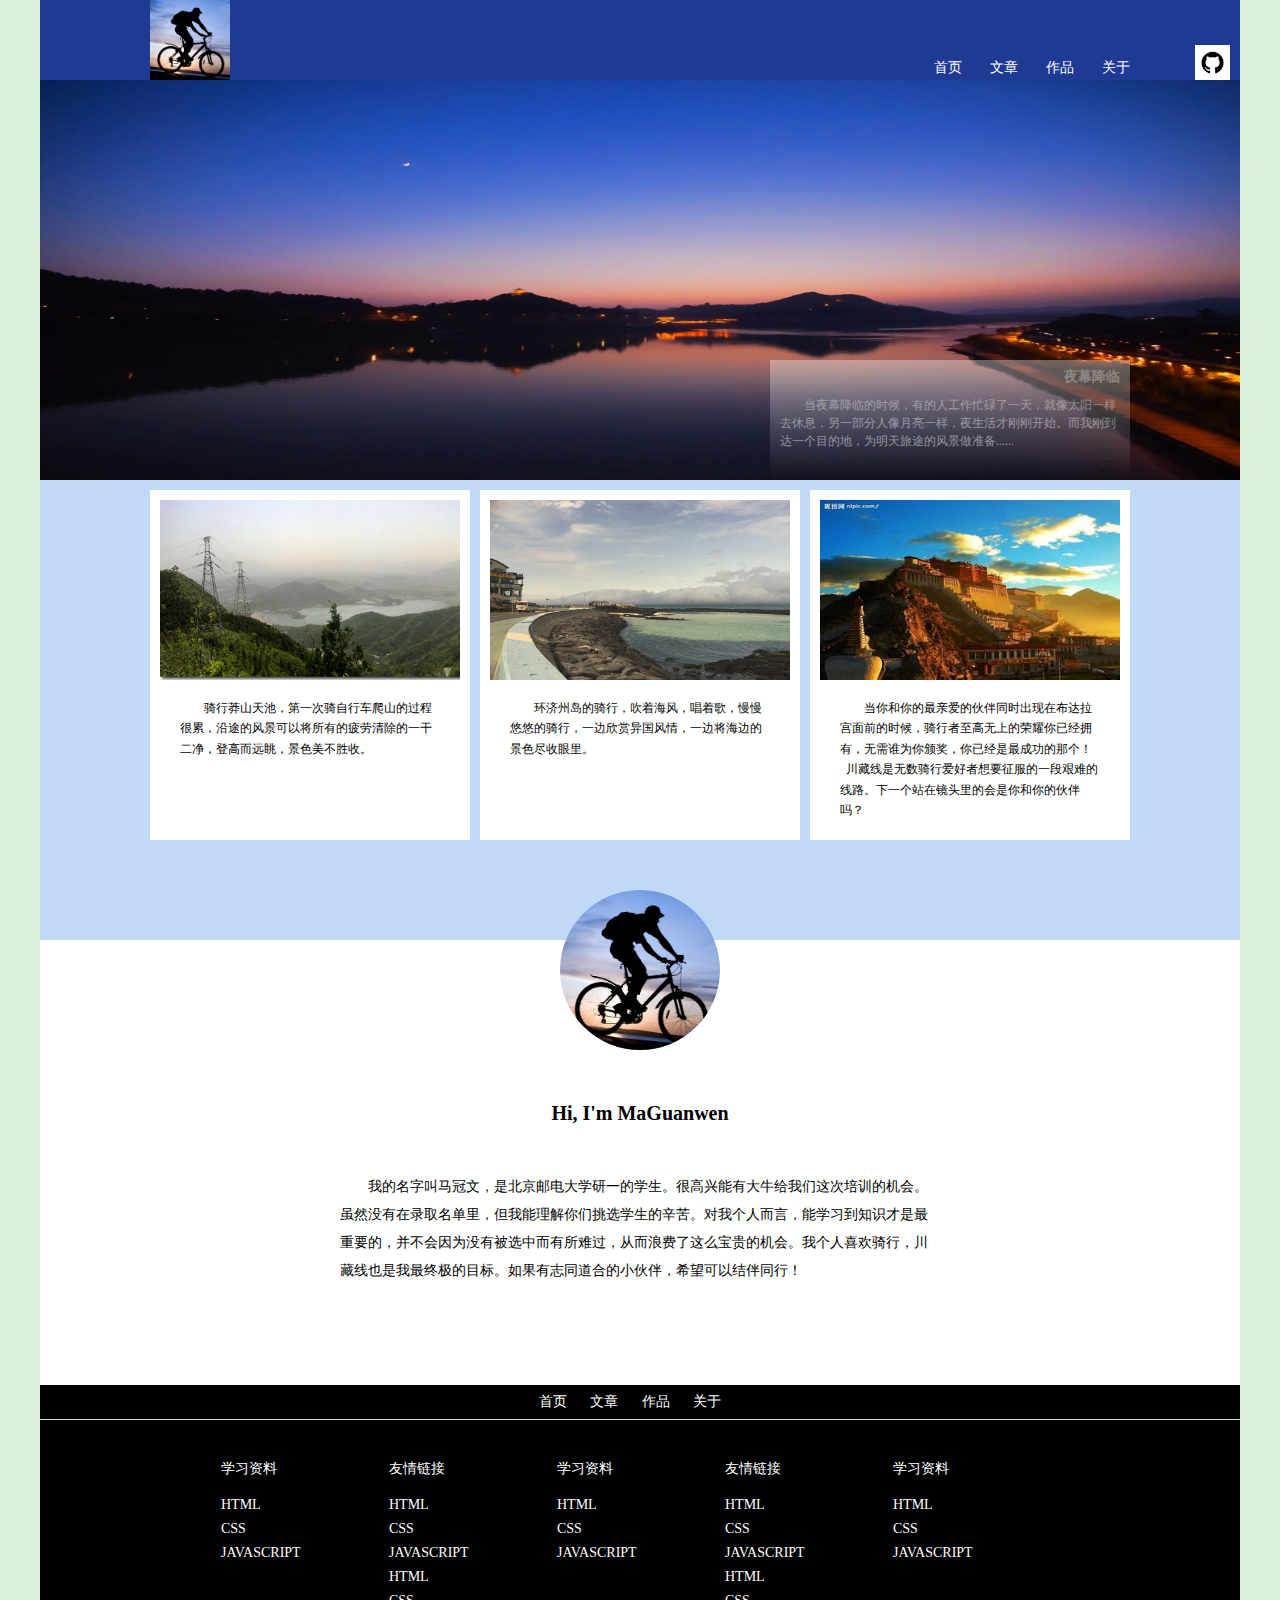
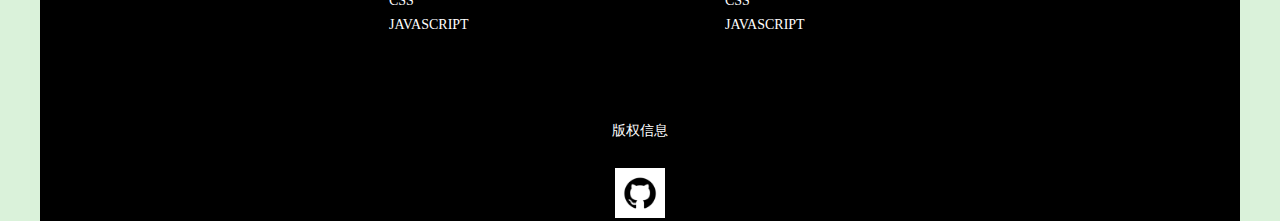
<file: task/task0001/work/maguanwen/index.html>
<!doctype html>
<html>
  <head>
    <meta charset="utf-8" />
	<link type="text/css" rel="stylesheet" href="css/style.css"/>
    <title>Biker</title>
    
    <style>
	  #img {
		width:100%; 
		height:400px; 
		position:relative; 
	  }
	  #img img{
		width:1200px; 
		position:absolute; 
		height:400px; 
	  }
	  #img .tag{
		color:#fff;
		width:360px; 
		background:-webkit-linear-gradient(top,rgba(255,255,255,0.7),rgba(255,255,255,0)); 
		position: absolute; 
		bottom: 0px; 
		opacity: 0.5; 
		right:110px; 
	  }
	  #img .tag h2{
		font-size:14px; 
		margin-top: 10px; 
		text-align: right;
		margin-right: 10px;  
	  }
	  #img .tag p{
		font-size:12px; 
		line-height: 150%; 
		margin: 12px 10px 30px 10px;  
	  }
	  #pictures{
		width:980px; 
		margin:10px auto 100px auto; 
		overflow:hidden;   
	  }
	  #pictures .picture{
		float:left; 
		width: 320px;
		background-color: #fff;
		display: inline;
		margin-bottom:-500px;
		padding-bottom: 520px;
	  }
	  #pictures .picture img{
		width: 300px; 
		height: 180px; 
		margin: 10px 10px 15px 10px;
	  }
	  #pictures .picture p{
		padding: 0 30px ;
		font-size: 12px;
		line-height: 170%;
	  }	 
	  #myself{
		position: relative; 
		width:100%; 
		background-color: #fff; 
		padding-bottom: 50px;  
	  }
	  #myself img{
		height:160px; 
		width:160px; 
		border-radius: 50%; 
		position:relative; 
		left:50%; 
		margin-left:-80px; 
		margin-bottom: 50px; 
		margin-top:-50px;  
	  }
	  #myself h2{
		font-size:20px; 
		font-family:Century Gothic; 
		color: #000; 
		text-align:center; 
	  }
	  #myself p{
		width:600px; 
		font-size: 14px; 
		margin: 50px auto; 
		line-height: 200%  
	  }
    </style>
  </head>
  <body >
  
  <div id="container" >
    
    <div id="header" >
      <img  src="img/logo_bicycle.png" />
      <ul >
        <li><a href="about.html">关于</a></li>
        <li><a href="gallery.html">作品</a></li>
        <li><a href="blog.html">文章</a></li>
        <li><a href="index.html">首页</a></li>
      </ul>
      <a href="http://www.github.com">
        <img class="logo" src="img/githubIcon.gif" />
      </a>
    </div><!-- end header -->
    
    <div id="img">
      <img src="img/background.jpg" />
      <div class="tag">
        <h2>夜幕降临</h2>
        <p>当夜幕降临的时候，有的人工作忙碌了一天，就像太阳一样去休息，另一部分人像月亮一样，夜生活才刚刚开始。而我刚到达一个目的地，为明天旅途的风景做准备......</p>
      </div>
    </div><!-- end img -->
    
    <div id="pictures">
      <div id="picture1" class="picture" style=" margin-right:10px">
        <img src="img/picture1.png" />
        <p>骑行莽山天池，第一次骑自行车爬山的过程很累，沿途的风景可以将所有的疲劳清除的一干二净，登高而远眺，景色美不胜收。
        </p>
      </div>
      <div id="picture2" class="picture" style=" margin-right:10px">
        <img src="img/picture2.jpg" />
        <p>环济州岛的骑行，吹着海风，唱着歌，慢慢悠悠的骑行，一边欣赏异国风情，一边将海边的景色尽收眼里。</p>
      </div>
      <div id="picture3" class="picture" >
        <img src="img/picture3.jpg" />
        <p>当你和你的最亲爱的伙伴同时出现在布达拉宫面前的时候，骑行者至高无上的荣耀你已经拥有，无需谁为你颁奖，你已经是最成功的那个！<br/>&nbsp;&nbsp;川藏线是无数骑行爱好者想要征服的一段艰难的线路。下一个站在镜头里的会是你和你的伙伴吗？</p>
      </div>
      <div style="clear:both;"></div>
    </div><!-- end pictures -->
    
    <div id="myself">
      <img src="img/logo_bicycle.png" />
      <h2>Hi, I'm MaGuanwen</h2>
      <p>我的名字叫马冠文，是北京邮电大学研一的学生。很高兴能有大牛给我们这次培训的机会。虽然没有在录取名单里，但我能理解你们挑选学生的辛苦。对我个人而言，能学习到知识才是最重要的，并不会因为没有被选中而有所难过，从而浪费了这么宝贵的机会。我个人喜欢骑行，川藏线也是我最终极的目标。如果有志同道合的小伙伴，希望可以结伴同行！</p>
    </div><!-- end myself -->
    
    <div class="footer">
      <ul class="foot">
        <li><a href="index.html">首页</a></li>
        <li><a href="blog.html">文章</a></li>
        <li><a href="gallery.html">作品</a></li>
        <li><a href="about.html">关于</a></li>
      </ul>
      <div class="about" >
        <table>
          <tr>
            <th>学习资料</th>
            <th>友情链接</th>
            <th>学习资料</th>
            <th>友情链接</th>
            <th>学习资料</th>
          </tr>
          <tr>
            <td>
              <ul>
               <li><a href="#">HTML</a></li>               
               <li><a href="#">CSS</a></li>
               <li><a href="#">JAVASCRIPT</a></li>
              </ul>
            </td>
            <td>
              <ul>
               <li><a href="#">HTML</a></li>               
               <li><a href="#">CSS</a></li>
               <li><a href="#">JAVASCRIPT</a></li>
               <li><a href="#">HTML</a></li>               
               <li><a href="#">CSS</a></li>
               <li><a href="#">JAVASCRIPT</a></li>
              </ul>
            </td>
            <td>
              <ul>
               <li><a href="#">HTML</a></li>               
               <li><a href="#">CSS</a></li>
               <li><a href="#">JAVASCRIPT</a></li>
              </ul>
            </td>
            <td>
              <ul>
               <li><a href="#">HTML</a></li>               
               <li><a href="#">CSS</a></li>
               <li><a href="#">JAVASCRIPT</a></li>
               <li><a href="#">HTML</a></li>               
               <li><a href="#">CSS</a></li>
               <li><a href="#">JAVASCRIPT</a></li>
              </ul>
            </td>
            <td>
              <ul>
               <li><a href="#">HTML</a></li>               
               <li><a href="#">CSS</a></li>
               <li><a href="#">JAVASCRIPT</a></li>
              </ul>
            </td>
          </tr>
        </table>
      </div>
      <p>版权信息</p>
      <img src="img/githubIcon.gif" />
    </div><!-- end footer -->
    
    </div> <!-- end container -->  
  </body>
</html>
</file>
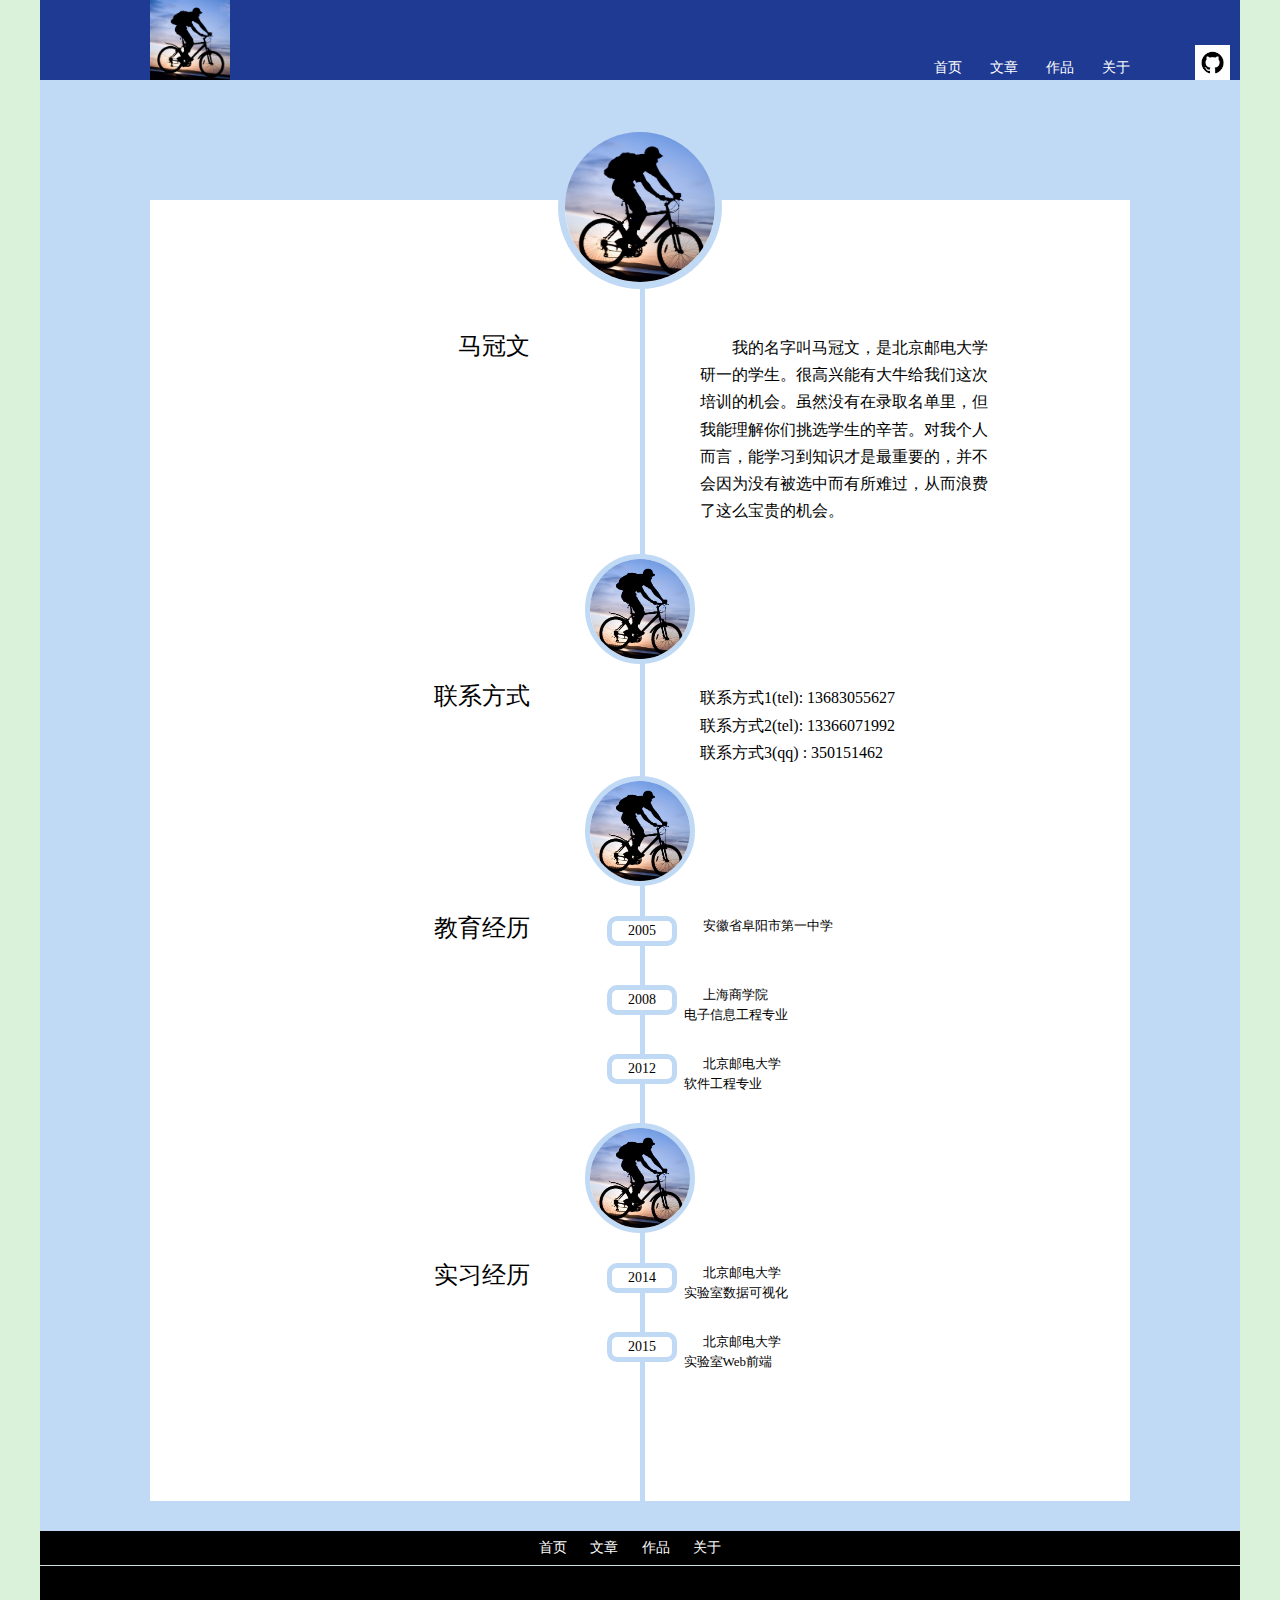
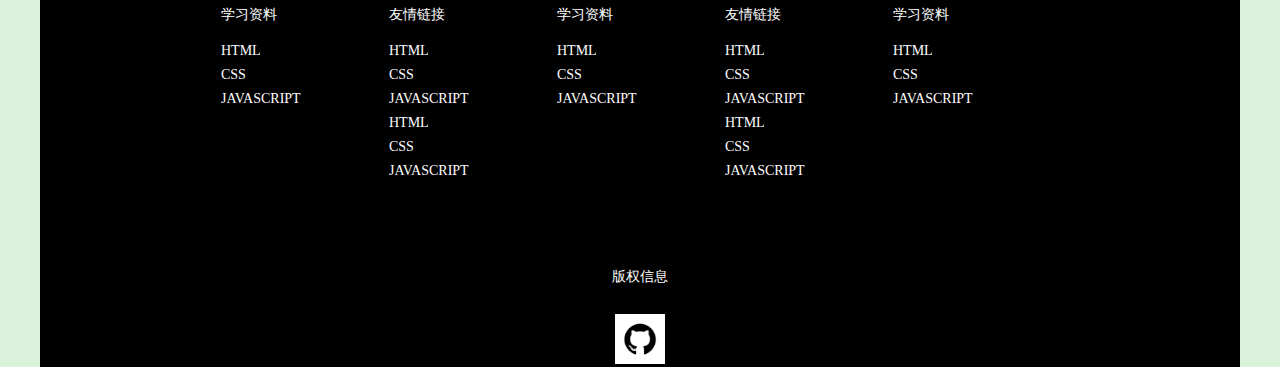
<file: task/task0001/work/maguanwen/about.html>
<!doctype html>
<html>
  <head>
    <meta charset="utf-8" />
    <link type="text/css" href="css/style.css" rel="stylesheet" />
    <title>About</title>
    <style>
      #content:before{
		content: "";
		position: absolute;
		top: 0;
		bottom: 0;
		width: 5px;
		background-color: #C0D9F4;
		margin-left: 50%;  
	  }
	  #content{
		width: 980px; 
		margin:120px auto 30px auto; 
		position:relative; 
		background-color:#fff; 
		padding-bottom: 100px;  
	  }
	  .title{
		  display:block; 
		  position:absolute; 
		  right: 600px; 
		  font-size: 24px;
	  }
	  .detail{
		  display:block; 
		  position:relative; 
		  left: 550px; 
		  padding-right: 100px; 
		  line-height: 170%; 
		  width:300px;
	  }  
	  .picture{
		  height:100px; 
		  width:100px; 
		  border-radius:50%;
		  margin: 0px auto 10px auto;
		  position:relative;
		  border: 5px solid #C0D9F4;
		  
	  }
	  .picture img{
		border-radius: 50%; 
		height:100px; 
		width:100px; 
	  }
	  .time{
		position:relative; 
		left: 457px;
		margin-top: 30px; 
		margin-bottom: 30px;
	  }
	  .time .timeYear{
		  border: 5px solid #C0D9F4;
		  border-radius: 10px; 
		  width: 60px; 
		  height: 20px; 
		  text-align:center; 
		  line-height: 20px; 
		  font-size: 14px; 
		  float:left; 
		  background-color: #fff;
	  }
	  .time p{
		font-size:13px; 
		line-height:150%;  
	  }
    </style>
  </head>
  
  <body>
    <div id="container">
      <div id="header">
        <img  src="img/logo_bicycle.png" />
        <ul >
          <li><a href="about.html">关于</a></li>
          <li><a href="gallery.html">作品</a></li>
          <li><a href="blog.html">文章</a></li>
          <li><a href="index.html">首页</a></li>
        </ul>
        <a href="http://www.github.com">
          <img class="logo" src="img/githubIcon.gif" />
        </a>
      </div><!-- end header-->
      
      <div id="content">
        <div class="picture" style="height:150px; width:150px;  border: 7px solid #C0D9F4; top: -75px; margin-bottom: 20px;">
          <img src="img/logo_bicycle.png" style="height:150px; width:150px;" />
        </div>
        
        <div style="position:relative; top: -50px;">
          <p class="title">马冠文</p>
          <p class="detail" style="">我的名字叫马冠文，是北京邮电大学研一的学生。很高兴能有大牛给我们这次培训的机会。虽然没有在录取名单里，但我能理解你们挑选学生的辛苦。对我个人而言，能学习到知识才是最重要的，并不会因为没有被选中而有所难过，从而浪费了这么宝贵的机会。</p>
        </div>
        
        <div class="picture" style="top: -20px;">
          <img src="img/logo_bicycle.png" />
        </div>
        
        <div style="position:relative; top: -10px;">
          <p class="title">联系方式</p>
          <p class="detail" style="text-indent:0;">联系方式1(tel): 13683055627<br/>联系方式2(tel): 13366071992<br/>联系方式3(qq) : 350151462</p>
        </div>
        
        <div class="picture">
          <img src="img/logo_bicycle.png" />
        </div>
       
       <div style="position:relative;">
         <p class="title">教育经历</p>
         <div class="time" >
           <div class="timeYear">2005</div>
           <p>安徽省阜阳市第一中学<br/>&nbsp;</p>
         </div>
         <div class="time" >
           <div class="timeYear">2008</div>
           <p>上海商学院<br/>&nbsp;&nbsp;电子信息工程专业</p>
         </div>
         <div class="time" >
           <div class="timeYear">2012</div>
           <p>北京邮电大学<br/>&nbsp;&nbsp;软件工程专业</p>
         </div>
       </div>
       
       <div class="picture">
         <img src="img/logo_bicycle.png" />
        </div>
       
       <div style="position:relative;">
         <p class="title">实习经历</p>         
         <div class="time" >
           <div class="timeYear">2014</div>
           <p>北京邮电大学<br/>&nbsp;&nbsp;实验室数据可视化</p>
         </div>
         <div class="time" >
           <div class="timeYear">2015</div>
           <p>北京邮电大学<br/>&nbsp;&nbsp;实验室Web前端</p>
         </div>
       </div>       
      </div><!--end content--> 
      
      <div class="footer">
      <ul class="foot">
        <li><a href="index.html">首页</a></li>
        <li><a href="blog.html">文章</a></li>
        <li><a href="gallery.html">作品</a></li>
        <li><a href="about.html">关于</a></li>
      </ul>
      <div class="about" >
        <table>
          <tr>
            <th>学习资料</th>
            <th>友情链接</th>
            <th>学习资料</th>
            <th>友情链接</th>
            <th>学习资料</th>
          </tr>
          <tr>
            <td>
              <ul>
               <li><a href="#">HTML</a></li>               
               <li><a href="#">CSS</a></li>
               <li><a href="#">JAVASCRIPT</a></li>
              </ul>
            </td>
            <td>
              <ul>
               <li><a href="#">HTML</a></li>               
               <li><a href="#">CSS</a></li>
               <li><a href="#">JAVASCRIPT</a></li>
               <li><a href="#">HTML</a></li>               
               <li><a href="#">CSS</a></li>
               <li><a href="#">JAVASCRIPT</a></li>
              </ul>
            </td>
            <td>
              <ul>
               <li><a href="#">HTML</a></li>               
               <li><a href="#">CSS</a></li>
               <li><a href="#">JAVASCRIPT</a></li>
              </ul>
            </td>
            <td>
              <ul>
               <li><a href="#">HTML</a></li>               
               <li><a href="#">CSS</a></li>
               <li><a href="#">JAVASCRIPT</a></li>
               <li><a href="#">HTML</a></li>               
               <li><a href="#">CSS</a></li>
               <li><a href="#">JAVASCRIPT</a></li>
              </ul>
            </td>
            <td>
              <ul>
               <li><a href="#">HTML</a></li>               
               <li><a href="#">CSS</a></li>
               <li><a href="#">JAVASCRIPT</a></li>
              </ul>
            </td>
          </tr>
        </table>
      </div>
      <p>版权信息</p>
      <img src="img/githubIcon.gif" />
    </div><!-- end footer -->     
       
    </div><!--end container-->
  </body>
</html>
</file>
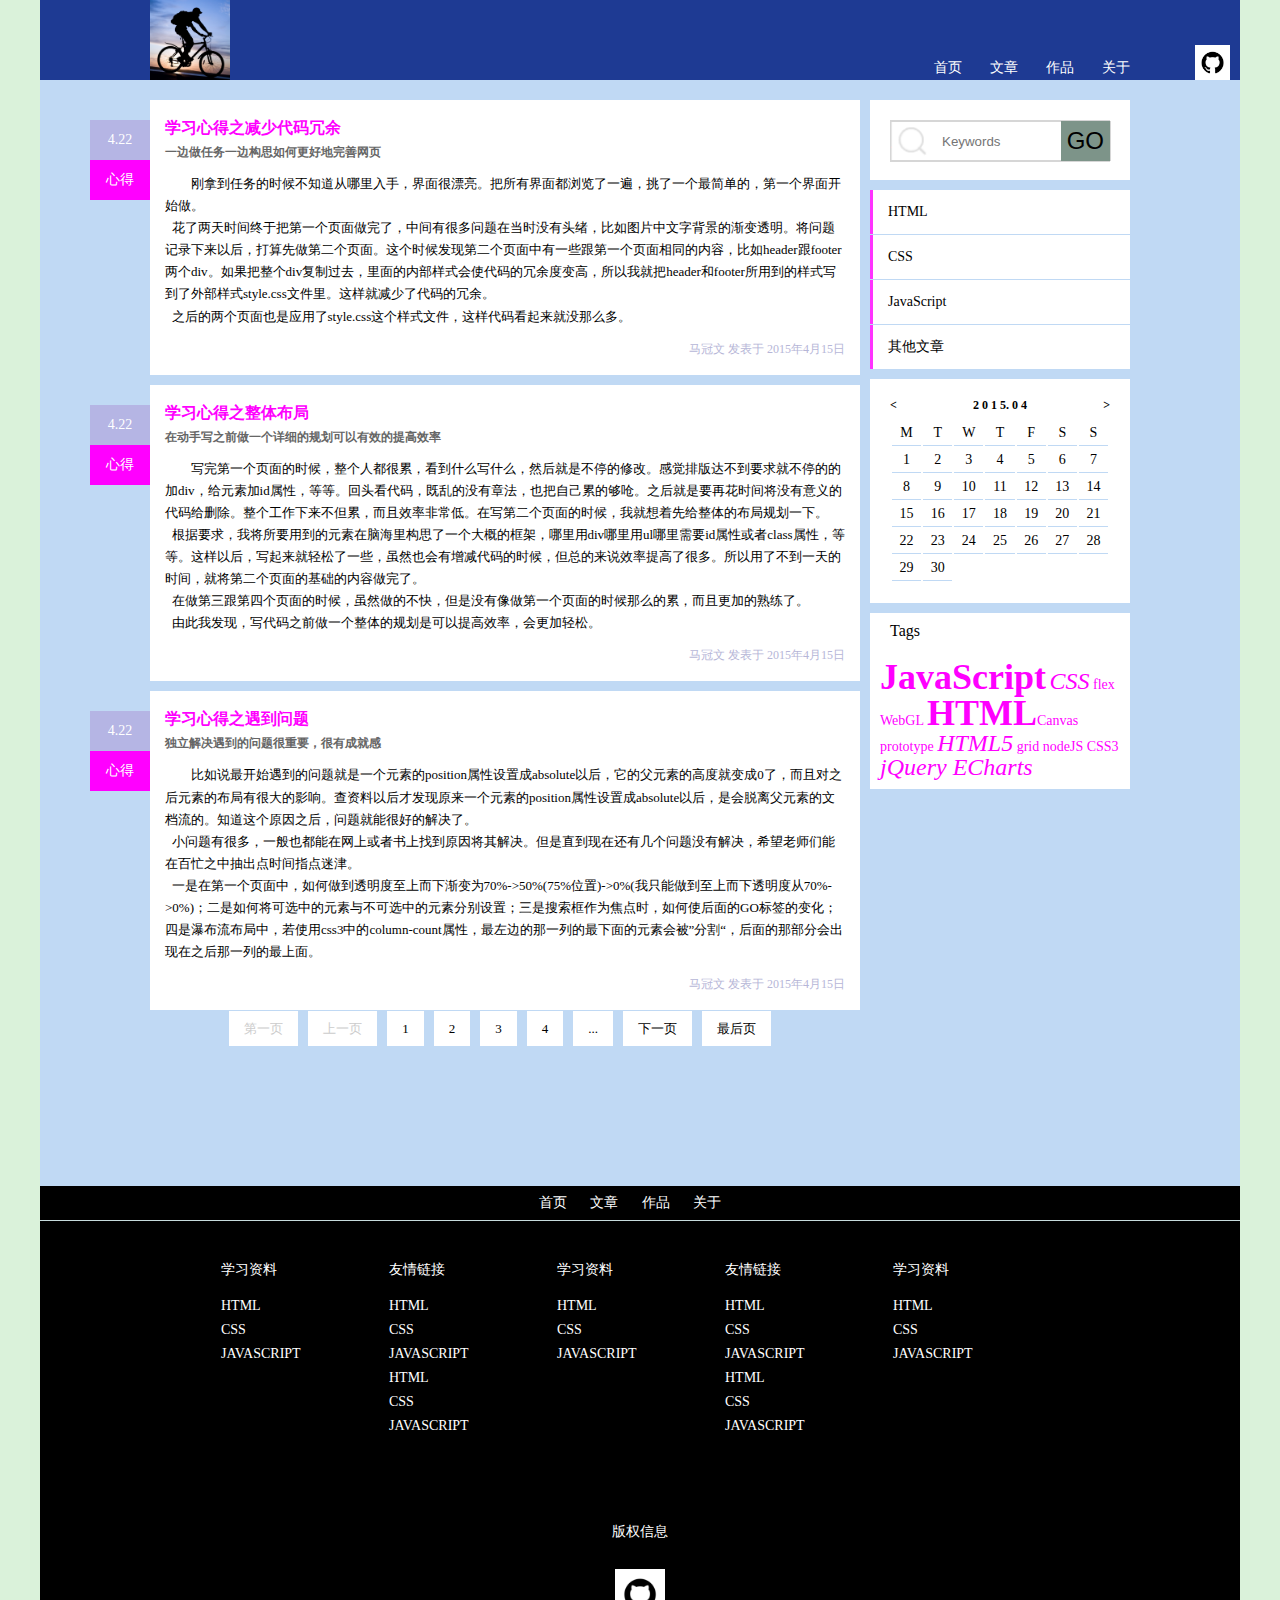
<file: task/task0001/work/maguanwen/blog.html>
<!doctype html>
<html>
  <head>
	<meta charset="utf-8" />
    <link type="text/css" rel="stylesheet" href="css/style.css" />
    <title>Blog</title>
  </head>
    <style>	
	  #content{
		position:relative; 
		margin: 20px auto 150px auto; 
		width: 980px; 
	  }
	  #content:after{
		content: ".";
		clear: both;
		display: block;
		height: 0;
		visibility: hidden;
	  }
	  #articles{
		float:left; 
		width: 710px; 
		position: relative; 
		margin-right: 10px;  
	  }
      .article{
		background-color: #fff;
		padding: 20px 15px;
		position: relative;
		margin-bottom: 10px;
	  }
	  .article h1{
		font-size: 16px; 
		padding-bottom: 10px; 
		color: #F0F;
	  }
	  .article h2{
		font-size: 12px;
		color: #666;  
		padding-bottom: 15px;
	  }
	  .article .cont{
		font-size: 13px;
		line-height: 170%;
		padding-bottom: 15px;  
	  }
	  .article .author{
		text-align: right;
		font-size: 12px;
		color:#B6B6D7;  
	  }
	  .article .date{
		position: absolute;
		top: 20px;
		left: -60px;
		width: 60px;
		height: 40px;
		background-color: rgb(181, 181, 228);
	  }
	  .article .date p {
		font-size: 14px;
		line-height: 40px;
		text-indent: 0;
		color: #fff;
		text-align: center;
	  }
	  .article .type{
		position: absolute; 
		left: -60px;
		top: 60px;
		width: 60px;
		height: 40px;
		background-color: #F0F;
	  }
	  .article .type p {
		font-size: 14px;
		line-height: 40px;
		text-indent: 0;
		color: #fff;
		text-align: center;
	  }
	  #articleType{
		margin-bottom:10px;  
	  }
	  #articleType a {
		padding: 15px;
		margin-bottom: 1px; 
		border-left: 3px solid #F3F; 
		display: block;
		background-color: #fff;
		color:#000;
		font-size: 14px;
	  }
	  #articleType a:hover{
		border-left: 3px solid #606;   
	  }
	  #articleType a:focus{
		border-left: 3px solid #606; 
	  }
	  #page{
		display:block; 
		position: relative; 
		float: left; 
		left: 50%;  
	  }
	  #page li{
		float: left; 
		margin-right: 10px; 
	  }
	  #page a{
		padding: 10px 15px;
		background-color: #fff;
		font-size: 13px;
		cursor: pointer;
		color: #000;  
	  }
	  #page a:hover{
		background-color: #F0F;
	  }
	  #page a:focus{
		background-color: #F0F;
	  }
	  
	  #page:after{
		content: ".";
		clear: both;
		display: block;
		height: 0;
		visibility: hidden;
	  }
	  .pageNum{
		position: relative;
		left: -50%;  
	  }	  
	  .pageNum:after{
		content: ".";
		clear: both;
		display: block; 
		height: 0; 
		visibility: hidden;
	  }	
	  #right{
		float: left; 
		position: relative; 
		width: 260px;  
	  }  
	  #calendar {
		padding: 20px; 
		background-color: #fff; 
		margin-bottom: 10px;  
	  }
	  #calendar p{
		text-indent:0; 
		position: relative; 
		text-align:center;  
	  }
	  #calendar th{
		font-weight: normal;
		padding: 5px;
		border-bottom: 1px solid #C0D9F4; 
	  }
	  #calendar td{
		text-align: center;  
		padding: 5px;
		border-bottom: 1px solid #C0D9F4;
	  }
	  #calendar td:hover{
		background: #F0F;
		cursor: pointer;
	  }
	  #tags{
		width: 100%; 
		background-color: #fff;  
	  }
	  #tags h1{
		margin: 0 10px; 
		display:block; 
		font-weight:normal; 
		padding: 10px;  
	  }
	  #tags strong{
		font-size: 36px;
		font-weight: bold;  
	  }
	  #tags em{
		font-size: 24px;
		font-weight: blod;  
	  }
	  #tags p{
		font-size: 14px;
		text-indent: 0;  
		padding: 10px;
		color: #F0F;
	  }
    </style>
  <body>
  
    <div id="container" >
    
      <div id="header" >
        <img  src="img/logo_bicycle.png" />
        <ul >
          <li><a href="about.html">关于</a></li>
          <li><a href="gallery.html">作品</a></li>
          <li><a href="blog.html">文章</a></li>
          <li><a href="index.html">首页</a></li>
        </ul>
        <a href="http://www.github.com">
          <img class="logo" src="img/githubIcon.gif" />
        </a>
      </div><!-- end header -->
      
      <div id="content">
        <div id="articles">
          <div class="article" >            
            <h1>学习心得之减少代码冗余</h1>
            <h2>一边做任务一边构思如何更好地完善网页</h2>
            <p class="cont">刚拿到任务的时候不知道从哪里入手，界面很漂亮。把所有界面都浏览了一遍，挑了一个最简单的，第一个界面开始做。<br/>&nbsp;&nbsp;花了两天时间终于把第一个页面做完了，中间有很多问题在当时没有头绪，比如图片中文字背景的渐变透明。将问题记录下来以后，打算先做第二个页面。这个时候发现第二个页面中有一些跟第一个页面相同的内容，比如header跟footer两个div。如果把整个div复制过去，里面的内部样式会使代码的冗余度变高，所以我就把header和footer所用到的样式写到了外部样式style.css文件里。这样就减少了代码的冗余。<br/>&nbsp;&nbsp;之后的两个页面也是应用了style.css这个样式文件，这样代码看起来就没那么多。</p>
            <p class="author">马冠文 发表于 2015年4月15日</p>           
            <div class="date">
              <p>4.22</p>
            </div>
            <div class="type">
              <p>心得</p>
            </div>
          </div>
          <div class="article" >
            <h1>学习心得之整体布局</h1>
            <h2>在动手写之前做一个详细的规划可以有效的提高效率</h2>
            <p class="cont">写完第一个页面的时候，整个人都很累，看到什么写什么，然后就是不停的修改。感觉排版达不到要求就不停的的加div，给元素加id属性，等等。回头看代码，既乱的没有章法，也把自己累的够呛。之后就是要再花时间将没有意义的代码给删除。整个工作下来不但累，而且效率非常低。在写第二个页面的时候，我就想着先给整体的布局规划一下。<br/>&nbsp;&nbsp;根据要求，我将所要用到的元素在脑海里构思了一个大概的框架，哪里用div哪里用ul哪里需要id属性或者class属性，等等。这样以后，写起来就轻松了一些，虽然也会有增减代码的时候，但总的来说效率提高了很多。所以用了不到一天的时间，就将第二个页面的基础的内容做完了。<br/>&nbsp;&nbsp;在做第三跟第四个页面的时候，虽然做的不快，但是没有像做第一个页面的时候那么的累，而且更加的熟练了。<br/>&nbsp;&nbsp;由此我发现，写代码之前做一个整体的规划是可以提高效率，会更加轻松。</p>
            <p class="author">马冠文 发表于 2015年4月15日</p>
            <div class="date">
              <p>4.22</p>
            </div>
            <div class="type">
              <p>心得</p>
            </div>
          </div>
          <div class="article" >
            <h1>学习心得之遇到问题</h1>
            <h2>独立解决遇到的问题很重要，很有成就感</h2>
            <p class="cont">比如说最开始遇到的问题就是一个元素的position属性设置成absolute以后，它的父元素的高度就变成0了，而且对之后元素的布局有很大的影响。查资料以后才发现原来一个元素的position属性设置成absolute以后，是会脱离父元素的文档流的。知道这个原因之后，问题就能很好的解决了。<br/>&nbsp;&nbsp;小问题有很多，一般也都能在网上或者书上找到原因将其解决。但是直到现在还有几个问题没有解决，希望老师们能在百忙之中抽出点时间指点迷津。<br/>&nbsp;&nbsp;一是在第一个页面中，如何做到透明度至上而下渐变为70%->50%(75%位置)->0%(我只能做到至上而下透明度从70%->0%)；二是如何将可选中的元素与不可选中的元素分别设置；三是搜索框作为焦点时，如何使后面的GO标签的变化；四是瀑布流布局中，若使用css3中的column-count属性，最左边的那一列的最下面的元素会被”分割“，后面的那部分会出现在之后那一列的最上面。</p>
            <p class="author">马冠文 发表于 2015年4月15日</p>
            <div class="date">
              <p>4.22</p>
            </div>
            <div class="type">
              <p>心得</p>
            </div>
          </div>
          
          <div id="page">
            <ul class="pageNum">
              <li><a style="cursor: not-allowed; color:#CCC;">第一页</a></li>
              <li><a style="cursor: not-allowed; color:#CCC;">上一页</a></li>
              <li><a href="#">1</a></li>
              <li><a href="#">2</a></li>
              <li><a href="#">3</a></li>
              <li><a href="#">4</a></li>
              <li><a href="#">...</a></li>
              <li><a href="#">下一页</a></li>
              <li><a href="#">最后页</a></li>
            </ul>            
          </div>
        </div><!-- end articles -->
        
        <div id="right">
          <div class="search">
            <div class="searchBox">
              <img src="img/search.png" />
              <input type="search" class="box" placeholder="Keywords" /> 
              <button class="btn" title="Search Go">GO</button>           
            </div>
          </div><!-- end search -->
          
          <div id="articleType">
            <a href="#" >HTML</a>
            <a href="#" >CSS</a>
            <a href="#" >JavaScript</a>
            <a href="#" >其他文章</a>
          </div>
          
          <div id="calendar">
            <div style="width: 100%; height:10px; font-size:12px; font-weight:bold; margin-bottom:10px;">
              <p><span style="float:left;"><</span> 2 0 1 5. 0 4<span style="float:right;">></span></p>
            </div>
            <table style="width:100%; font-size:14px">
              <tr>
                <th>M</th><th>T</th><th>W</th><th>T</th><th>F</th><th>S</th><th>S</th>
              </tr>
              <tr><td>1</td><td>2</td><td>3</td><td>4</td><td>5</td><td>6</td><td>7</td></tr>
              <tr><td>8</td><td>9</td><td>10</td><td>11</td><td>12</td><td>13</td><td>14</td></tr>
              <tr><td>15</td><td>16</td><td>17</td><td>18</td><td>19</td><td>20</td><td>21</td></tr>
              <tr><td>22</td><td>23</td><td>24</td><td>25</td><td>26</td><td>27</td><td>28</td></tr>              
              <tr><td>29</td><td>30</td></tr>
            </table>
          </div>
          
          <div id="tags">
            <h1>Tags</h1>
            <p><strong >JavaScript</strong> <em>CSS</em> flex WebGL <strong>HTML</strong>Canvas prototype <em>HTML5</em> grid nodeJS CSS3 <em>jQuery ECharts</em></p>
          </div>
        </div><!-- end right -->
      </div><!-- end content -->
      
      <div class="footer">
      <ul class="foot">
        <li><a href="index.html">首页</a></li>
        <li><a href="blog.html">文章</a></li>
        <li><a href="gallery.html">作品</a></li>
        <li><a href="about.html">关于</a></li>
      </ul>
      <div class="about" >
        <table>
          <tr>
            <th>学习资料</th>
            <th>友情链接</th>
            <th>学习资料</th>
            <th>友情链接</th>
            <th>学习资料</th>
          </tr>
          <tr>
            <td>
              <ul>
               <li><a href="#">HTML</a></li>               
               <li><a href="#">CSS</a></li>
               <li><a href="#">JAVASCRIPT</a></li>
              </ul>
            </td>
            <td>
              <ul>
               <li><a href="#">HTML</a></li>               
               <li><a href="#">CSS</a></li>
               <li><a href="#">JAVASCRIPT</a></li>
               <li><a href="#">HTML</a></li>               
               <li><a href="#">CSS</a></li>
               <li><a href="#">JAVASCRIPT</a></li>
              </ul>
            </td>
            <td>
              <ul>
               <li><a href="#">HTML</a></li>               
               <li><a href="#">CSS</a></li>
               <li><a href="#">JAVASCRIPT</a></li>
              </ul>
            </td>
            <td>
              <ul>
               <li><a href="#">HTML</a></li>               
               <li><a href="#">CSS</a></li>
               <li><a href="#">JAVASCRIPT</a></li>
               <li><a href="#">HTML</a></li>               
               <li><a href="#">CSS</a></li>
               <li><a href="#">JAVASCRIPT</a></li>
              </ul>
            </td>
            <td>
              <ul>
               <li><a href="#">HTML</a></li>               
               <li><a href="#">CSS</a></li>
               <li><a href="#">JAVASCRIPT</a></li>
              </ul>
            </td>
          </tr>
        </table>
      </div>
      <p>版权信息</p>
      <img src="img/githubIcon.gif" />
    </div><!-- end footer -->
      
    </div><!-- end container -->
    
  </body>
</html>
</file>
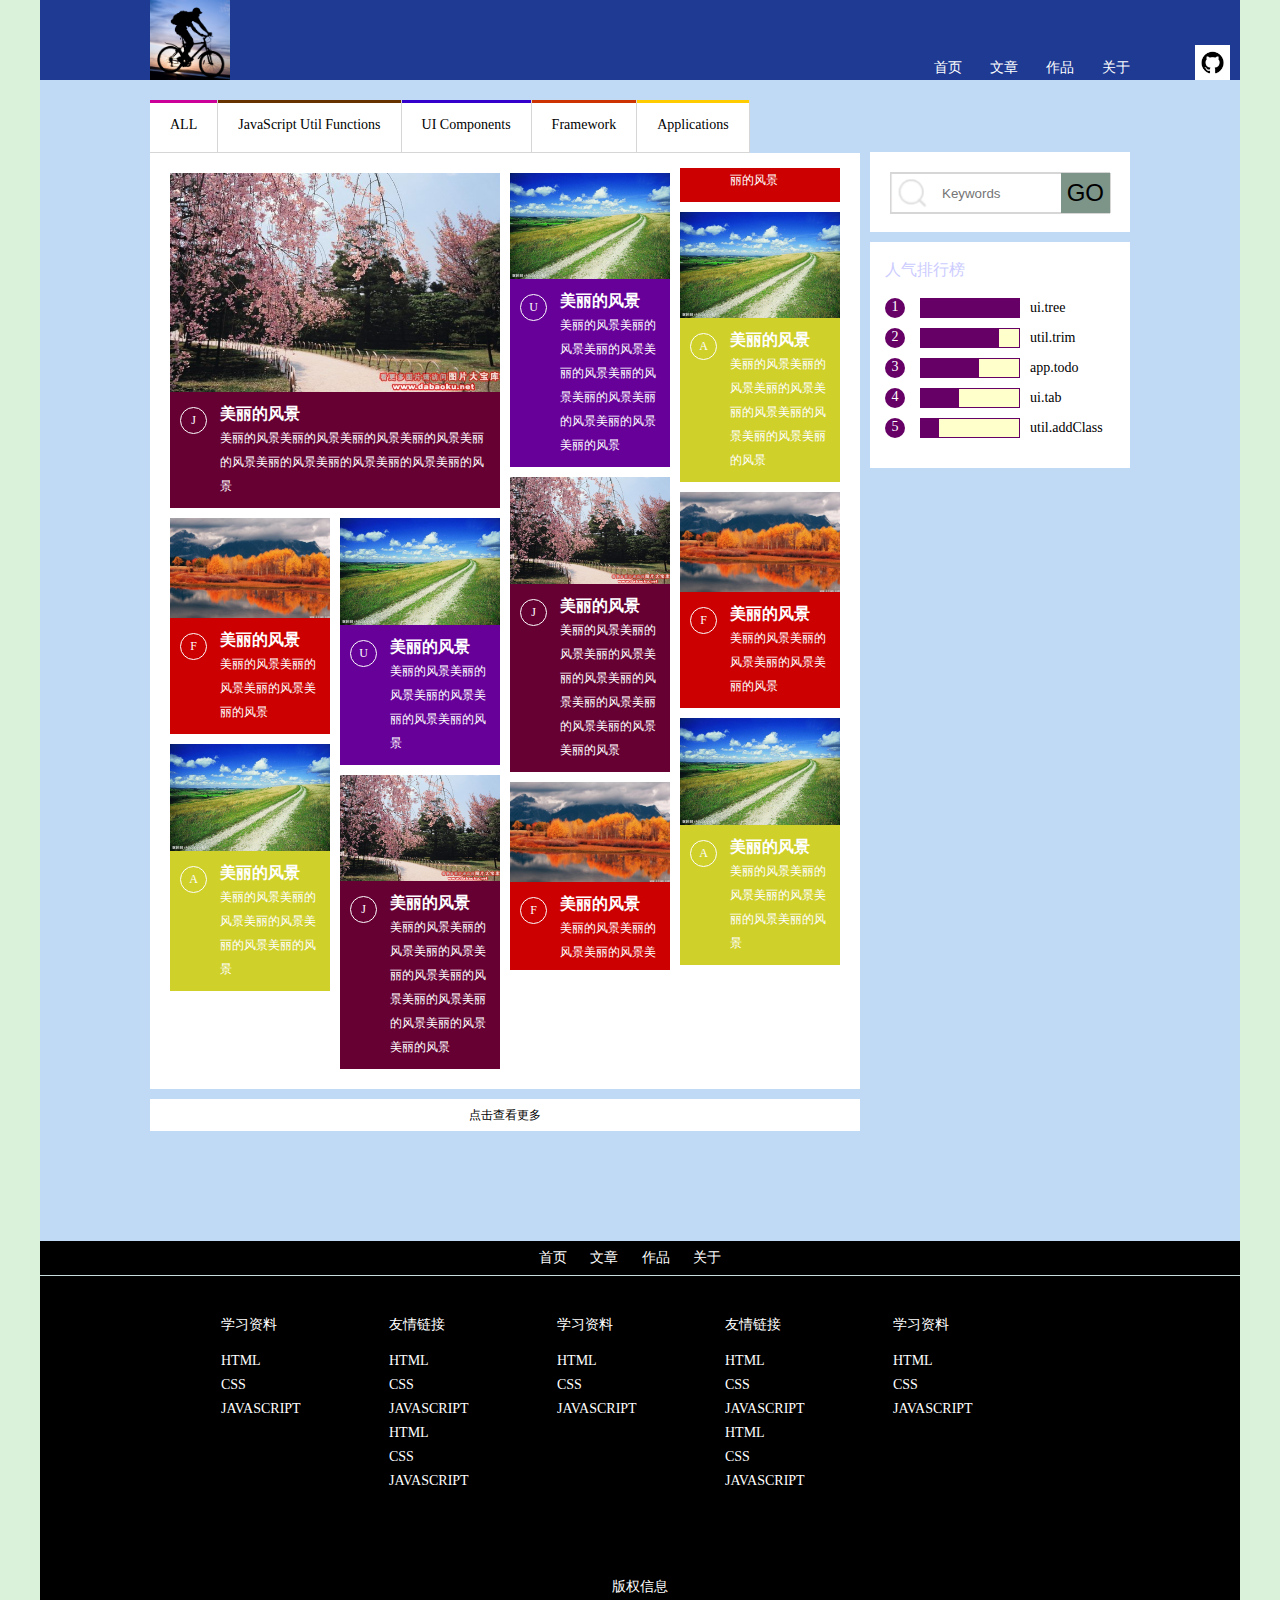
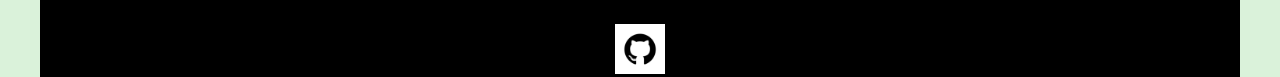
<file: task/task0001/work/maguanwen/gallery.html>
<!doctype html>
<html>
  <head>
	<meta charset="utf-8" />
    <link type="text/css" href="css/style.css" rel="stylesheet" />
    <title>Gallery</title>
    <style>
	#content{
		width: 980px; 
		margin:0 auto 100px auto; 
		position:relative;
	}
	#content:after{
		content: ".";
		clear: both;
		display: block;
		height: 0;
		visibility: hidden;
	}
	#content #conLeft{
      	float:left; 
        margin-right: 10px;
    }
    #content #show{
      	width: 710px; 
        position:relative; 
        margin-top: 20px;
    }
	.galist a{
		display:block;
		color: #000;
		font-size: 14px;
		padding: 15px 20px 20px 20px;
		border-bottom: 1px solid #d6d6d6;
	}
    .galist li{
	  	background-color: #FFF;
		border-right: 1px solid #d6d6d6;
		float: left;		
		cursor: pointer;
	}	
	.galist:after{
		content: ".";
		display: block;
		clear: both;
		visibility: hidden;
		height: 0px;
	}
	.galist li:hover a{
		border-bottom: 1px solid #fff;
	}
	.galist .all a{
		border-top: 3px solid #C09;
	}	
	.galist .all a:hover{
		border-top: 3px solid #F6F;
	}
	.galist .all a:focus{
		border-top: 3px solid #F6F;
		border-bottom: 1px solid #fff;		
	}
	
	.galist .jav a{
		border-top: 3px solid #630;
	}	
	.galist .jav a:hover{
		border-top: 3px solid #693;
	}
	.galist .jav a:focus{
		border-top: 3px solid #693;
		border-bottom: 1px solid #fff;		
	}
	
	.galist .ui a{
		border-top: 3px solid #30C;
	}	
	.galist .ui a:hover{
		border-top: 3px solid #36F;
	}
	.galist .ui a:focus{
		border-top: 3px solid #36F;
		border-bottom: 1px solid #fff;		
	}
	
	.galist .fra a{
		border-top: 3px solid #C30;
	}	
	.galist .fra a:hover{
		border-top: 3px solid #CC3;
	}
	.galist .fra a:focus{
		border-top: 3px solid #CC3;
		border-bottom: 1px solid #fff;		
	}
	
	.galist .app a{
		border-top: 3px solid #FC0;
	}	
	.galist .app a:hover{
		border-top: 3px solid #FF6;
	}
	.galist .app a:focus{
		border-top: 3px solid #FF6;
		border-bottom: 1px solid #fff;		
	}
	
	#show:after{
		content: ".";
		display: block;
		clear: both;
		visibility: hidden;
		height: 0px;
	}
	
	#info p{
		text-indent: 0;
		font-size: 12px;		
	}
	#info:after{
		content: ".";
		display: block;
		clear: both;
		visibility: hidden;
		height: 0px;
	}
	.discript {
		color: #FFF;
		position: relative;
		padding: 10px;
		line-height: 150%;
	}
	.discriptJ {
		background-color: #603;
	}
	.discriptA{
		background-color: #D0D02A;
	}
	.discriptF{
		background-color: #C00;
	}
	.discriptU{
		background-color: #609;
	}
	.discript .disType{
		width:25px; 
		height:25px; 
		border-radius: 50%;
		float:left; 
		border: 1px solid #FFF; 
		text-align:center; 
		color: #fff;
		margin-right: 10px;
		margin-top: 5px;	
	}
	.discript .disCont{
		margin-left: 40px;
	}
	#info{
		padding: 15px; 
		background-color: #FFF; 
		position:relative; 
		line-height: 0; 
		float:left;
	}
	#info #fjLeft{
		position:relative; 
		width:340px; 
		float:left;
	}
	
	#fallGroup:after{
		content: ".";
		display: block;
		clear: both;
		visibility: hidden;
		height: 0px;
	}
	#fallGroup .fall{
		float:left;
		width: 160px;
	}
	#info .fengjing{
		 padding:5px; 
		 position:relative;
	}
	#info .fjSmall{
		width:160px;
	}
	
	#info .fjSmall img{
		width: 160px;
	}
	#info #fjRight{
		-webkit-column-count: 2; 
		width: 340px; 
		-webkit-column-gap: 0; 
		float:left;
	}
	#more{
		position:relative; 
		width:710px; 
		text-align:center; 
		background-color: #fff; 
		padding:10px 0; 
		margin: 10px 0;
	}
	#more p{
		text-indent:0; 
		font-size:12px;
	}
	#conRight{
       	float: left; 
        position: relative; 
        width: 260px; 
        margin-top: 72px;
    }
	#rank:after{
		content: ".";
		clear: both;
		display: block;
		height: 0;
		visibility: hidden;
	}
	#rank p{
		text-indent: 0;
	}
	.rankItem:after{
		content: ".";
		clear: both;
		display: block;
		height: 0;
		visibility: hidden;
	}
	.rankItem .rankNum{
		border-radius: 50%; 
		height: 20px; 
		width:20px; 
		background-color:#606; 
		color:#fff; float:left; 
		font-size:14px; 
		text-align:center; 
		margin: 0 15px 10px 15px; 
		line-height: 18px;
	}
	.rankItem .rankDis{
		float:left; 
		font-size:14px; 
		line-height:20px; 
		margin-left:10px;
	}
	.rankItem .rankRect{
		height:20px;
		float:left;
		background-color:#606;
	}
	#rank .title{
		display:block; 
		margin: 10px 15px 20px 15px; 
		color: #CCF; 
		padding-top: 20px;
	}
	#rank .rankList{
		position:relative; 
		margin-bottom:20px;
	}
	#rank .rankRect2{
		 background-color:#FFC; 
		 border: 1px solid #606; 
		 float:left; 
		 height: 18px;
	}
    </style>
  </head>

  <body>
    <div id="container">
      <div id="header">
        <img  src="img/logo_bicycle.png" />
        <ul >
          <li><a href="about.html">关于</a></li>
          <li><a href="gallery.html">作品</a></li>
          <li><a href="blog.html">文章</a></li>
          <li><a href="index.html">首页</a></li>
        </ul>
        <a href="http://www.github.com">
          <img class="logo" src="img/githubIcon.gif" />
        </a>
      </div><!-- end header-->
     
      <div id="content">
      <div id="conLeft">
       <div id="show" style=""> 
       
        <div class="galist" style="position: relative;">
          <ul>
            <li class="all"><a href="#">ALL</a></li>
            <li class="jav"><a href="#">JavaScript Util Functions</a></li>
            <li class="ui"><a href="#">UI Components</a></li>
            <li class="fra"><a href="#">Framework</a></li>
            <li class="app"><a href="#">Applications</a></li>
          </ul>
        </div>
        
        <div id="info">
          <div id="fjLeft">            
            <div class="fengjing fjDa" style=" width:330px;">
              <img src="img/fengjing1.jpg" style="width:330px" />
              <div class="discript discriptJ" >                
                <div class="disType" >
                  <p>J</p>
                </div>                
                <div class="disCont">
                  <h1>美丽的风景</h1>
                  <p>美丽的风景美丽的风景美丽的风景美丽的风景美丽的风景美丽的风景美丽的风景美丽的风景美丽的风景</p>
                </div>                
              </div>
            </div><!--end fjDa--> 
                                              
            <div id="fallGroup" style="width: 330px; ">
              <div id="fallleft" class="fall" style="margin-right: 10px">
                <div class="fengjing fjSmall" >
                  <img src="img/fengjing3.jpg"/>
                  <div class="discript discriptF">                
                    <div class="disType" >
                 	  <p>F</p>
                    </div>                
               		<div class="disCont">
                	  <h1>美丽的风景</h1>
                 	 <p>美丽的风景美丽的风景美丽的风景美丽的风景</p>
                	</div>                
             	  </div>
                </div>
                <div class="fengjing fjSmall">
                  <img src="img/fengjing2.jpg"/>
                  <div class="discript discriptA">                
                    <div class="disType" >
                 	  <p>A</p>
                    </div>                
               		<div class="disCont">
                	  <h1>美丽的风景</h1>
                 	 <p>美丽的风景美丽的风景美丽的风景美丽的风景美丽的风景</p>
                	</div>                
             	  </div>
                </div>
              </div><!--end fallLeft-->
              
              <div id="fallRight" class="fall">
                <div class="fengjing fjSmall">
                  <img src="img/fengjing2.jpg"/>
                  <div class="discript discriptU">                
                    <div class="disType" >
                 	  <p>U</p>
                    </div>                
               		<div class="disCont">
                	  <h1>美丽的风景</h1>
                 	 <p>美丽的风景美丽的风景美丽的风景美丽的风景美丽的风景</p>
                	</div>                
             	  </div>
                </div>
                
                <div class="fengjing fjSmall">
                  <img src="img/fengjing1.jpg"/>
                  <div class="discript discriptJ" >                
                    <div class="disType" >
                      <p>J</p>
                    </div>                
                    <div class="disCont">
                      <h1>美丽的风景</h1>
                      <p>美丽的风景美丽的风景美丽的风景美丽的风景美丽的风景美丽的风景美丽的风景美丽的风景美丽的风景</p>
                    </div>                
                  </div>
                </div>
            
              </div><!--end fallRight-->
            </div><!--end fallGroup-->
          </div><!--end fjLeft-->
          
          <div id="fjRight">
            <div class="fengjing fjSmall">
              <img src="img/fengjing2.jpg"/>
              <div class="discript discriptU">                
                <div class="disType" >
                  <p>U</p>
                </div>                
                <div class="disCont">
                  <h1>美丽的风景</h1>
                 <p>美丽的风景美丽的风景美丽的风景美丽的风景美丽的风景美丽的风景美丽的风景美丽的风景美丽的风景</p>
                </div>                
              </div>
            </div>
            
            <div class="fengjing fjSmall">
              <img src="img/fengjing1.jpg"/>
              <div class="discript discriptJ" >                
                <div class="disType" >
                  <p>J</p>
                </div>                
                <div class="disCont">
                  <h1>美丽的风景</h1>
                  <p>美丽的风景美丽的风景美丽的风景美丽的风景美丽的风景美丽的风景美丽的风景美丽的风景美丽的风景</p>
                </div>                
              </div>
            </div>
            
            <div class="fengjing fjSmall" >
              <img src="img/fengjing3.jpg"/>
              <div class="discript discriptF">                
                <div class="disType" >
                  <p>F</p>
                </div>                
                <div class="disCont">
                  <h1>美丽的风景</h1>
                 <p>美丽的风景美丽的风景美丽的风景美丽的风景</p>
                </div>                
              </div>
            </div>
            
            <div class="fengjing fjSmall">
              <img src="img/fengjing2.jpg"/>
              <div class="discript discriptA">                
                <div class="disType" >
                  <p>A</p>
                </div>                
                <div class="disCont">
                  <h1>美丽的风景</h1>
                 <p>美丽的风景美丽的风景美丽的风景美丽的风景美丽的风景美丽的风景美丽的风景</p>
                </div>                
              </div>
            </div>
            
            <div class="fengjing fjSmall" >
              <img src="img/fengjing3.jpg"/>
              <div class="discript discriptF">                
                <div class="disType" >
                  <p>F</p>
                </div>                
                <div class="disCont">
                  <h1>美丽的风景</h1>
                 <p>美丽的风景美丽的风景美丽的风景美丽的风景</p>
                </div>                
              </div>
            </div>
            <div class="fengjing fjSmall">
              <img src="img/fengjing2.jpg"/>
              <div class="discript discriptA">                
                <div class="disType" >
                  <p>A</p>
                </div>                
                <div class="disCont">
                  <h1>美丽的风景</h1>
                 <p>美丽的风景美丽的风景美丽的风景美丽的风景美丽的风景</p>
                </div>                
              </div>
            </div>
          </div><!--end fjRight-->
          
        </div><!--end info-->
            
       </div><!-- end show--> 
       
        <div id="more" style="">
          <p>点击查看更多</p>
        </div>   
       </div><!--end conLeft-->       
      
       <div id="conRight">       
          <div class="search">
            <div class="searchBox">
              <img src="img/search.png" />
              <input type="search" class="box" placeholder="Keywords" /> 
              <button class="btn" title="Search Go">GO</button>           
            </div>
          </div><!-- end search --> 
        
        <div id="rank" style="background: #fff;">
          <p class="title">人气排行榜</p>
          <div class="rankList">
            <div class="rankItem">
              <p class="rankNum">1</p>
              <div class="rankRect" style="width: 100px;"></div>
              <p class="rankDis" style="">ui.tree</p>
            </div>
            <div class="rankItem">
              <p class="rankNum">2</p>
              <div class="rankRect" style="width: 78px;"></div>
              <div class="rankRect2" style="width: 20px;"></div>
              <p class="rankDis">util.trim</p>
            </div>
            <div class="rankItem">
              <p class="rankNum">3</p>
              <div class="rankRect" style="width: 58px;"></div>
              <div class="rankRect2" style="width: 40px;"></div>
              <p class="rankDis">app.todo</p>
            </div>
            <div class="rankItem">
              <p class="rankNum">4</p>
              <div class="rankRect" style="width: 38px;"></div>
              <div class="rankRect2" style="width: 60px;"></div>
              <p class="rankDis">ui.tab</p>
            </div>
            <div class="rankItem">
              <p class="rankNum">5</p>
              <div class="rankRect" style="width: 18px;"></div>
              <div class="rankRect2" style="width: 80px;"></div>
              <p class="rankDis">util.addClass</p>
            </div>
          </div>
        </div>
       </div><!--end conRight-->
      </div><!-- end content-->
      
      <div class="footer">
      <ul class="foot">
        <li><a href="index.html">首页</a></li>
        <li><a href="blog.html">文章</a></li>
        <li><a href="gallery.html">作品</a></li>
        <li><a href="about.html">关于</a></li>
      </ul>
      <div class="about" >
        <table>
          <tr>
            <th>学习资料</th>
            <th>友情链接</th>
            <th>学习资料</th>
            <th>友情链接</th>
            <th>学习资料</th>
          </tr>
          <tr>
            <td>
              <ul>
               <li><a href="#">HTML</a></li>               
               <li><a href="#">CSS</a></li>
               <li><a href="#">JAVASCRIPT</a></li>
              </ul>
            </td>
            <td>
              <ul>
               <li><a href="#">HTML</a></li>               
               <li><a href="#">CSS</a></li>
               <li><a href="#">JAVASCRIPT</a></li>
               <li><a href="#">HTML</a></li>               
               <li><a href="#">CSS</a></li>
               <li><a href="#">JAVASCRIPT</a></li>
              </ul>
            </td>
            <td>
              <ul>
               <li><a href="#">HTML</a></li>               
               <li><a href="#">CSS</a></li>
               <li><a href="#">JAVASCRIPT</a></li>
              </ul>
            </td>
            <td>
              <ul>
               <li><a href="#">HTML</a></li>               
               <li><a href="#">CSS</a></li>
               <li><a href="#">JAVASCRIPT</a></li>
               <li><a href="#">HTML</a></li>               
               <li><a href="#">CSS</a></li>
               <li><a href="#">JAVASCRIPT</a></li>
              </ul>
            </td>
            <td>
              <ul>
               <li><a href="#">HTML</a></li>               
               <li><a href="#">CSS</a></li>
               <li><a href="#">JAVASCRIPT</a></li>
              </ul>
            </td>
          </tr>
        </table>
      </div>
      <p>版权信息</p>
      <img src="img/githubIcon.gif" />
    </div><!-- end footer -->
      
    </div><!-- end container-->
  </body>
</html>
</file>
<file: task/task0001/work/maguanwen/css/style.css>
/* 将所有标签初始化 */
html, body, div, span, applet, object, iframe,
h1, h2, h3, h4, h5, h6, p, blockquote, pre,
a, abbr, acronym, address, big, cite, code,
del, dfn, em, font, img, ins, kbd, q, s, samp,
small, strike, strong, sub, sup, tt, var,
b, u, i, center,
dl, dt, dd, ol, ul, li,
fieldset, form, label, legend,
table, caption, tbody, tfoot, thead, tr, th, td {
	margin: 0;
	padding: 0;
	border: 0;
	outline: 0;
	font-size: 100%;
	vertical-align: baseline;
	background: transparent;
}
body {
	line-height: 1;
	background-color:#DAF2DA
}
ol, ul {
	list-style: none;
}
p{
	text-indent: 2em;  
}
a{
	color: #fff;
	text-decoration: none;
}
a:hover{
	text-decoration: underline;  
}
/*container*/
#container{
	width:1200px; 
	margin: 0 auto; 
	position:relative; 
	background-color:#C0D9F4;	
}

/* header */
#header{
	width:100%; 
	height:80px; 
	position:relative; 
	background-color: #1E3A93;	
}
#header img{
	float:left; 
	height:80px; 
	margin-left: 110px;	
}
#header .logo{
	right:10px; 
	bottom:0px; 
	position:absolute; 
	height: 35px;	
}
#header ul{
	bottom:5px; 
	right:110px; 
	position:absolute;	
}
#header li {
	float:right; 
	list-style: none;
	margin-left: 28px;
	bottom: 5px; 
	font-size: 14px;
	color: #FFF;
}
@media screen and (max-width: 980px){
	#header .logo{
		visibility: hidden;			
	}
}
/*end header*/

/*start search*/
.search {
	padding: 20px; 
	height: 40px; 
	background-color: #fff; 
	margin-bottom: 10px;  
}	  
.search .searchBox{
	border: 1px solid #d6d6d6; 
	position: relative;   
}	 
.search .searchBox img{
	display:block; 
	height: 38px; 
	position:absolute; 
	top:1px;   
} 
.search .searchBox input{
	width: 220px; 
	height: 40px; 
	display: block; 
	float:left; 
	padding-left: 50px;
	border: 1px solid #d6d6d6;
}	  
.search .searchBox button{
	font-size: 24px; 
	position:absolute; 
	background-color:#7D9489; 
	height: 40px; 
	right:-1px; 
	border: none; 
	cursor: pointer;   
}
.search .searchBox input:focus{
	border: 1px solid #C0D9F4;				
}
.search .searchBox:after{
	content: ".";
	clear: both;
	display: block;
	height: 0;
	visibility: hidden;
}
/*end search*/
/*footer*/
.footer {
	background-color: black; 
	position: relative; 
	text-align: center; 
	color: #fff;	
}
.footer .foot{
	display: inline-block;  
	margin: 10px 0; 
	position: relative; 
	font-size: 14px;	
}
.footer .foot li{
	display: inline;
	margin-right: 20px;		
}
.footer .about{
	position: relative; 
	border-top:1px solid #C7DCDD; 
	padding-top: 20px; 
	font-size: 14px	
}  
.footer table{
	text-align: left;
	margin: 20px auto 0 auto;
	padding-bottom: 50px;
}
.footer table th{
	padding-right: 110px;
	padding-bottom: 20px;
	font-weight: normal; 
}
.footer table li{
	margin-bottom: 10px;  
}
.footer p{
	margin:30px 0; 
	font-size: 14px; 
	text-indent: 0;	
}
.footer img{
	margin: 0 auto; 
	height: 50px;	
}
/* end footer*/
</file>
